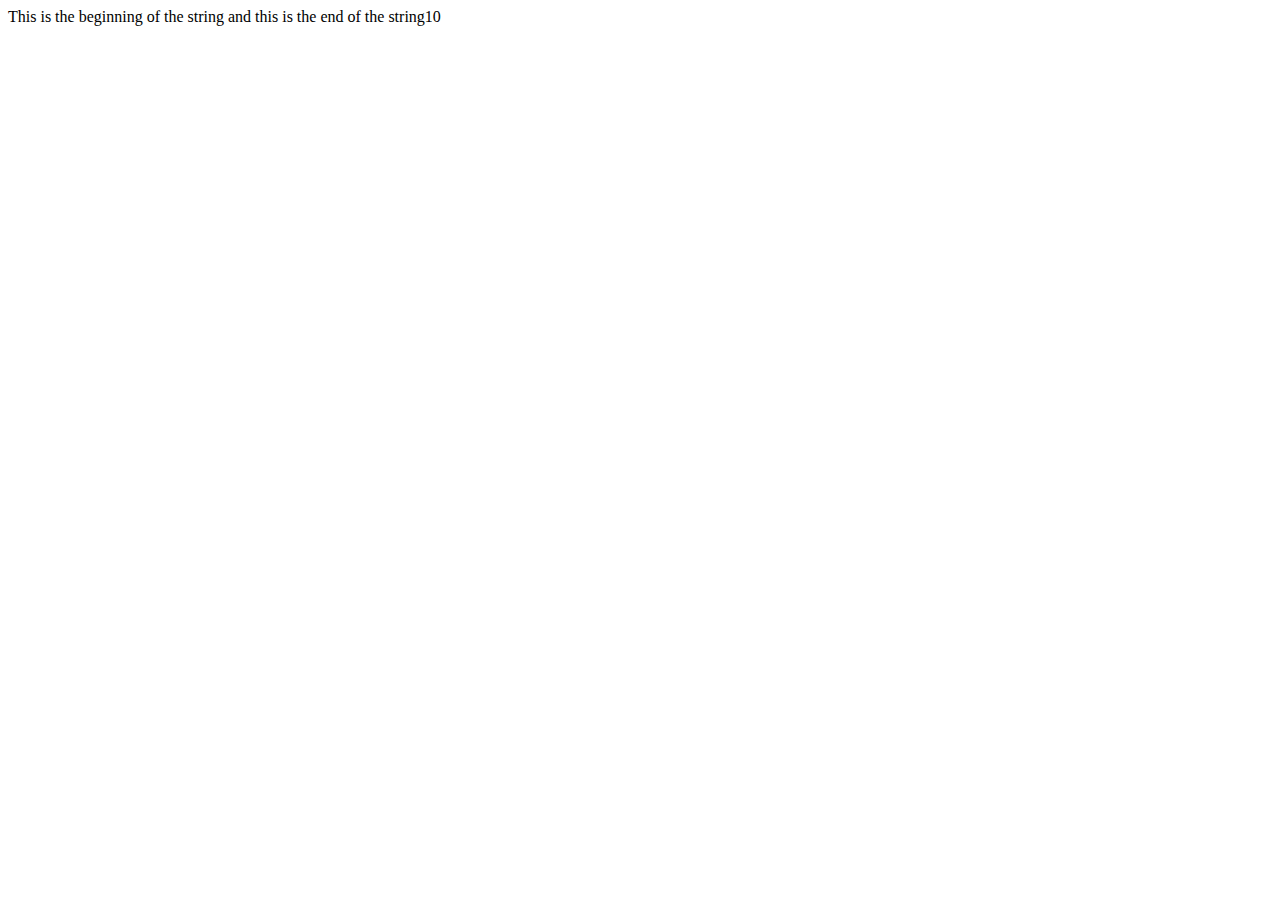
<file: Basic-JavaScript-Projects/index.html>
<!DOCTYPE html>

<html lang="en">

    <head>
        <title>JavaScript basics</title>
        <meta charset="utf-8">
        <script src="JS/main.js"></script>
    </head>

    <body>
        
    </body>

</html>
</file>
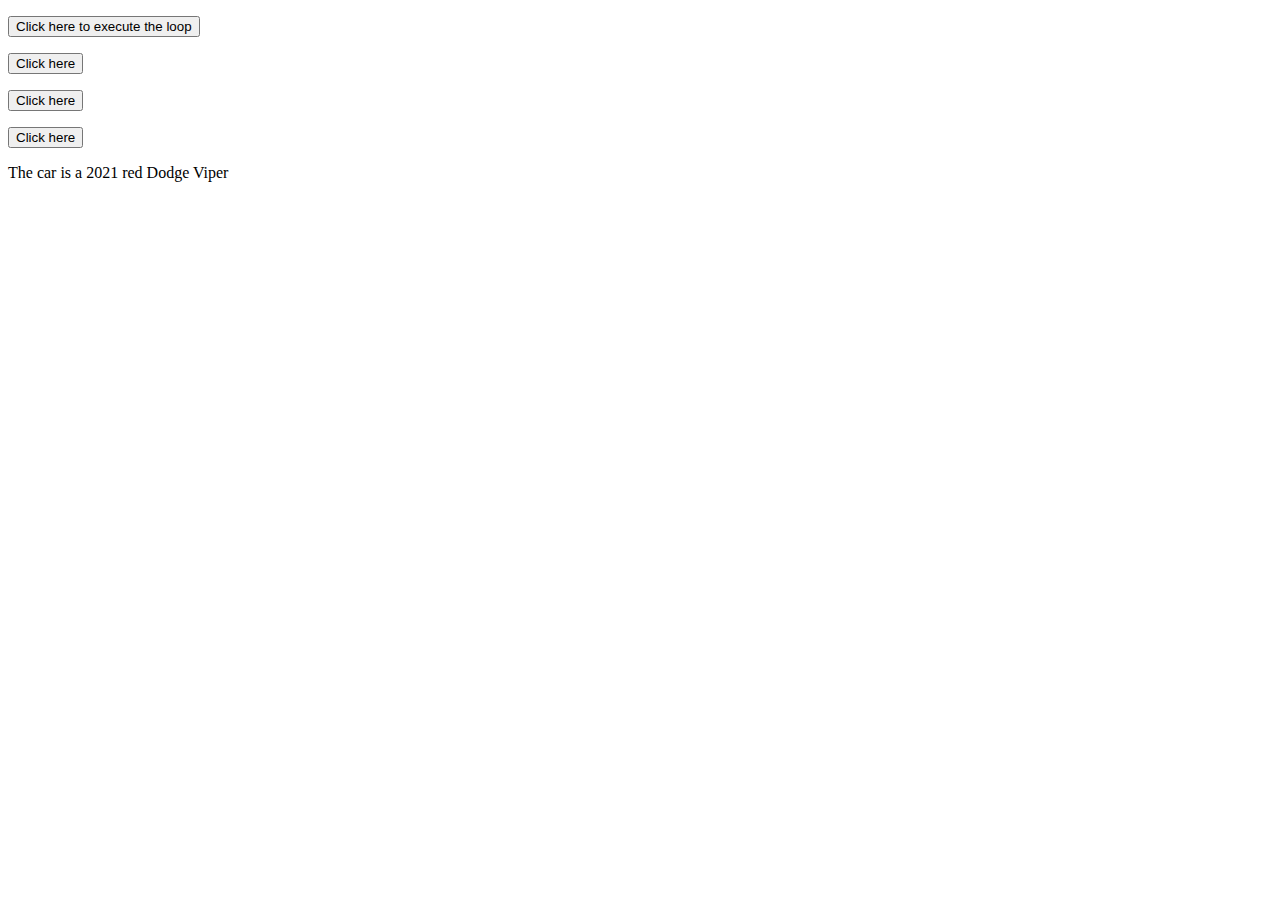
<file: Basic-JavaScript-Projects/Project10_loops_arrays/index.html>
<!DOCTYPE html>

<html lang="en">

    <head>
        <title>Loops</title>
        <meta charset="utf-8">
        <script src="JS/main.js" defer></script>
    </head>

    <body>
        <!-- While Loop -->
        <p id="Loop"></p>
        <button onclick="Call_Loop()">Click here to execute the loop</button>

        <!-- For Loop -->
        <p id="List_of_Instruments"></p>
        <button onclick="for_Loop()">Click here</button>

        <!-- Array -->
        <p id="Array"></p>
        <button onclick="array_Function()">Click here</button>

        <!-- Const -->
        <p id="Constant"></p>
        <button onclick="constant_Function()">Click here</button>

        <!-- Object -->
        <p id="Car_Object"></p>


    </body>

</html>
</file>
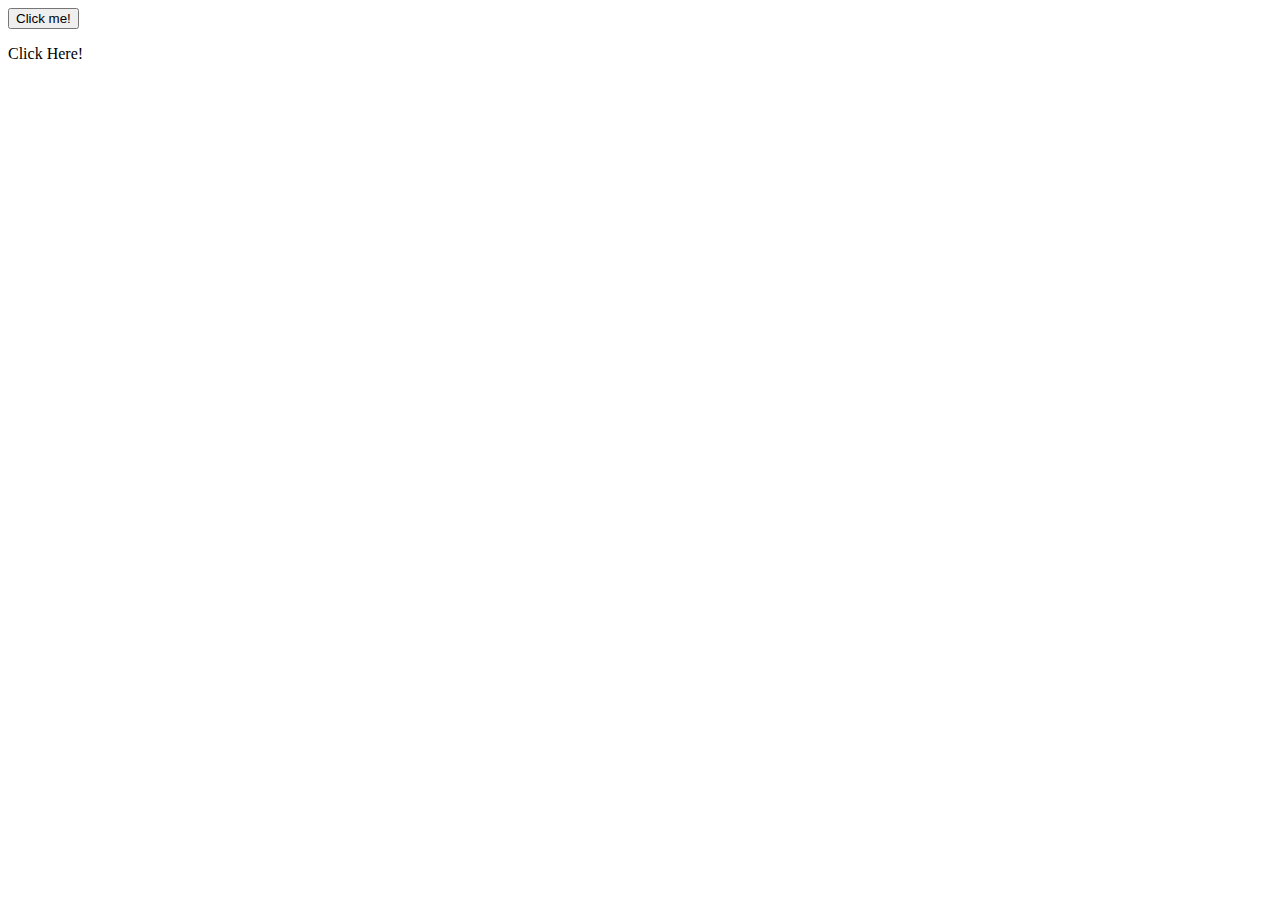
<file: Basic-JavaScript-Projects/Project2_functions/index.html>
<!DOCTYPE html>

<html lang="en">

    <head>
        <title>JavaScript basics</title>
        <meta charset="utf-8">
        <script src="JS/main.js"></script>
    </head>

    <body>
        <button onclick="My_First_Function()" id="Button_Text">
            Click me!
        </button>

        <p id="concat" onclick="myFunction()">Click Here!</p>
    </body>

</html>
</file>
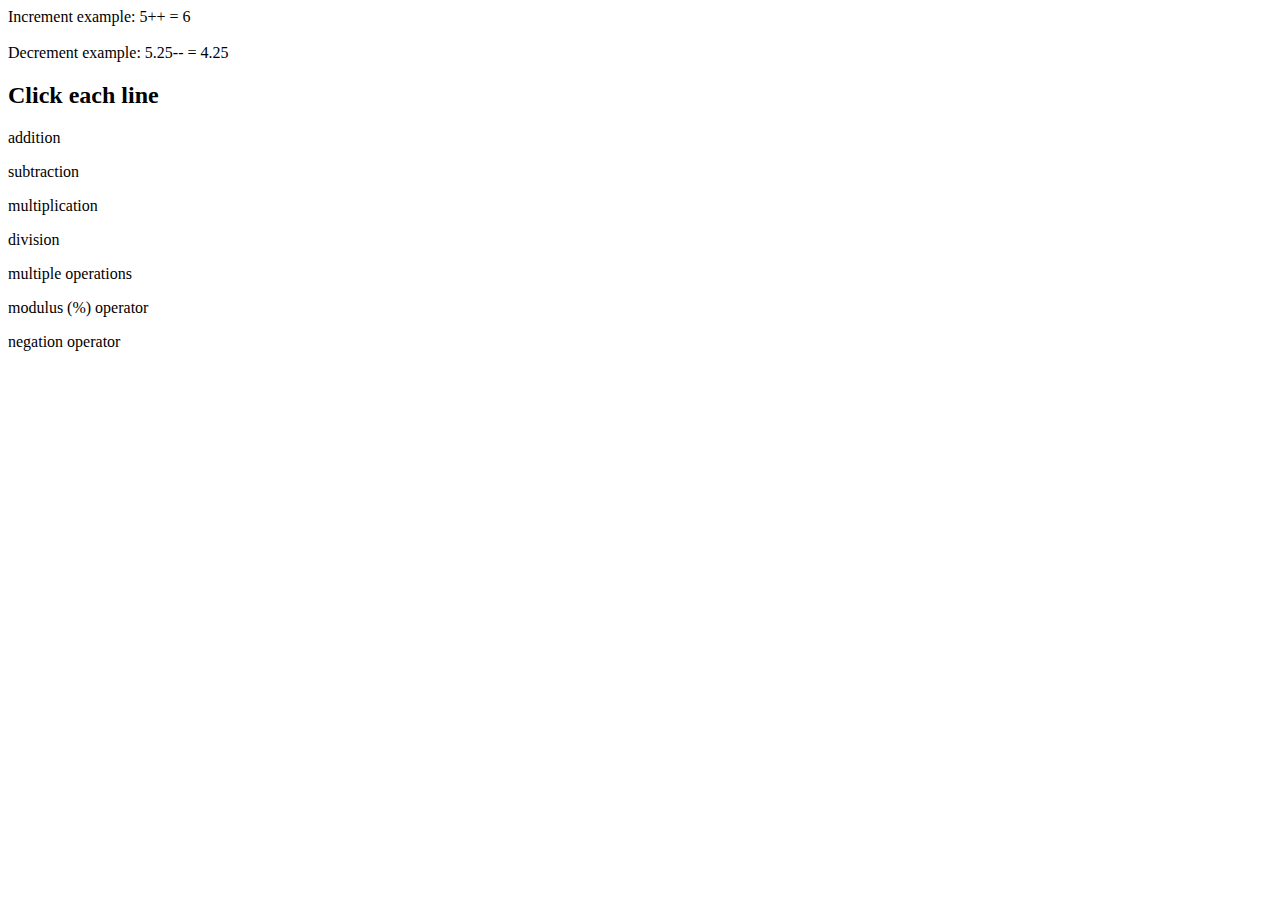
<file: Basic-JavaScript-Projects/Project3_math_operators/index.html>
<!DOCTYPE html>

<html lang="en">

    <head>
        <title>JS assignments</title>
        <meta charset="utf-8">
        <script src="JS/main.js"></script>
    </head>

    <body>
        <h2>Click each line</h2>
        <!-- Onclick event handler to call a function -->
        <p id="Math" onclick="addition_Function()">addition</p>
        <P id="Math2" onclick="subtraction_Function()">subtraction</P>
        <P id="Math3" onclick="multiplication()">multiplication</P>
        <p id="Math4" onclick="division()">division</p>
        <p id="Math5" onclick="multiple_operations()">multiple operations</p>
        <p id="Math6" onclick="modulus_operator()">modulus (%) operator</p>
        <p id="Math7" onclick="negation_operator()">negation operator</p>
    </body>

</html>
</file>
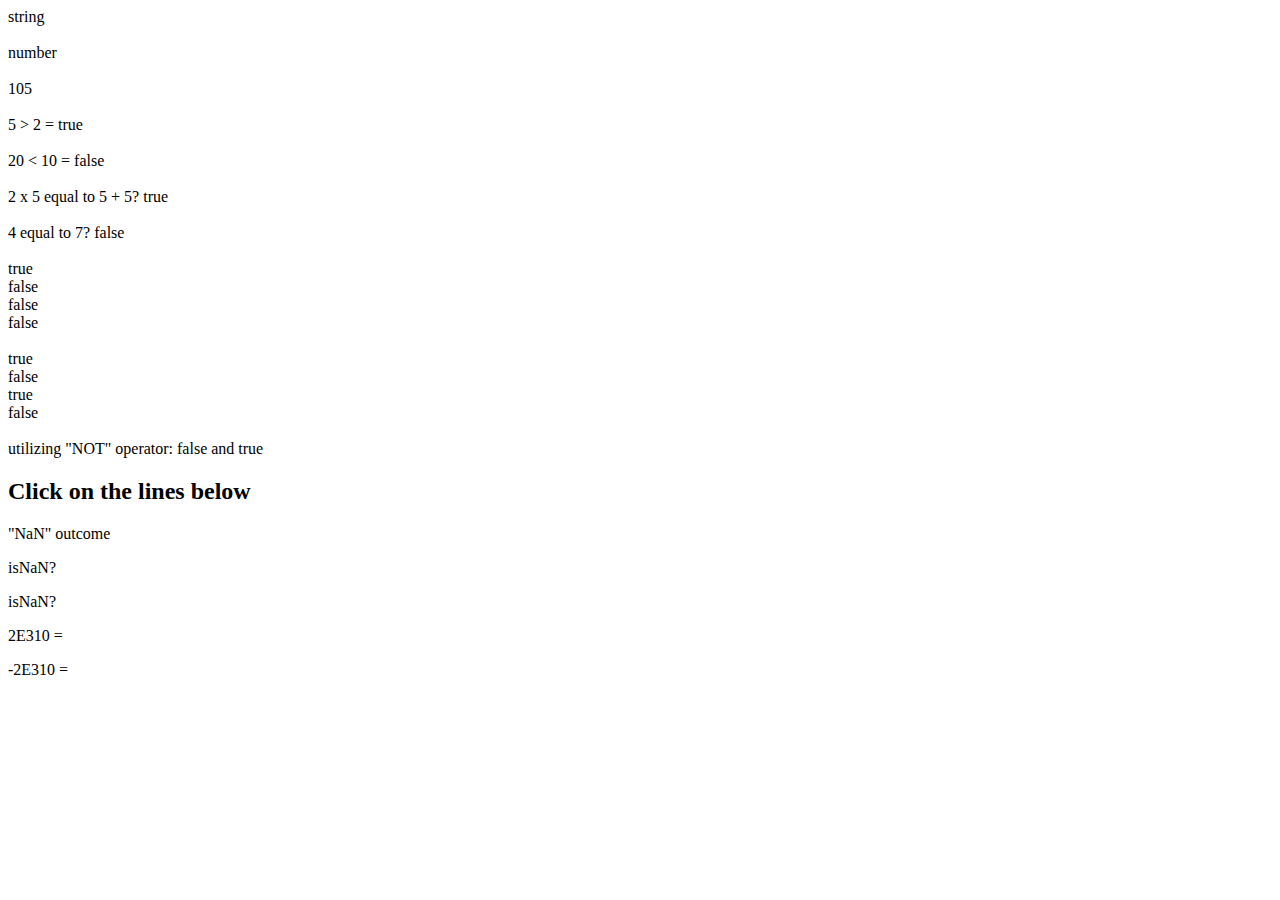
<file: Basic-JavaScript-Projects/Project5_comparisons_type_coercion/index.html>
<!DOCTYPE html>

<html lang="en">

    <head>
        <title>JS assignment</title>
        <meta charset="utf-8">
        <script src="JS/main.js"></script>
    </head>

    <body>
        <h2>Click on the lines below</h2>
        <p id="Test" onclick="NaN_Function()">"NaN" outcome</p>
        <p id="Test2" onclick="isNaN_True()">isNaN?</p>
        <p id="Test3" onclick="isNaN_False()">isNaN?</p>
        <p id="Test4" onclick="infinity()">2E310 =</p>
        <p id="Test5" onclick="infinity_minus()">-2E310 =</p>
    </body>

</html>
</file>
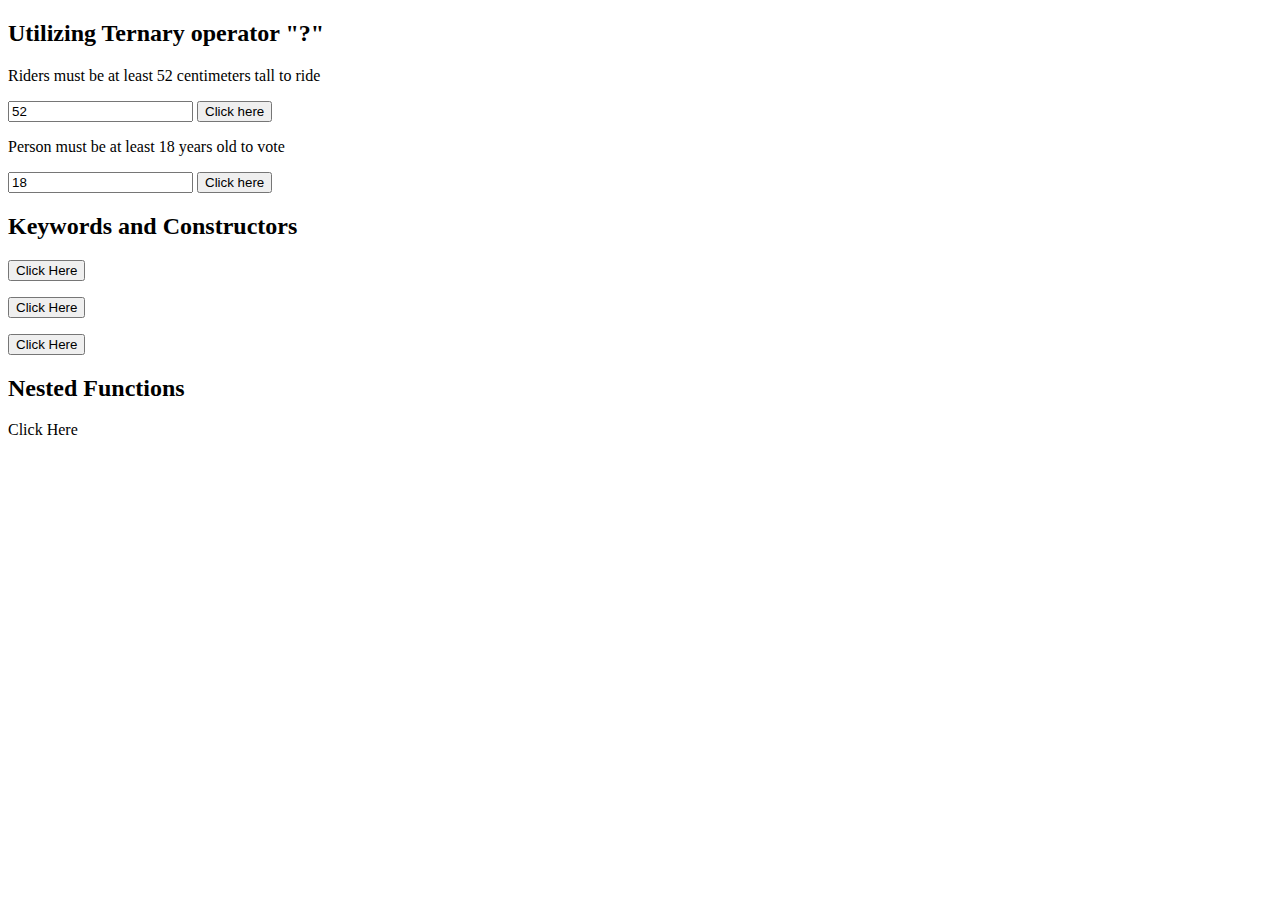
<file: Basic-JavaScript-Projects/Project6_ternary__operators_constructors/index.html>
<!DOCTYPE html>

<html lang="en">

    <head>
        <title>JS assignment</title>
        <meta charset="utf-8">
        <script src="JS/main.js"></script>
    </head>

    <body>
        <!--======================= Ternary operator =======================-->

        <h2>Utilizing Ternary operator "?"</h2>
        <p>Riders must be at least 52 centimeters tall to ride</p>
        <input id="Height" value="52" />
        <button onclick="Ride_Function()">Click here</button>
        <p id="Ride"></p>


        <p>Person must be at least 18 years old to vote</p>
        <input id="Age" value="18" />
        <button onclick="Vote_Function()">Click here</button>
        <p id="Vote"></p>

        <!--============================ END ===============================-->

        
        <!--=================== Keywords and Constructors ==================-->

        <h2>Keywords and Constructors</h2>
        <button onclick="myFunction()">Click Here</button>
        <p id="Keywords_and_Constructors"></p>

        <button onclick="myFunction2()">Click Here</button>
        <p id="New_and_This"></p>

        <button onclick="myFunction3()">Click Here</button>
        <p id="New_and_This2"></p>

        <!--============================ END ===============================-->


        <!--=======================Nested Functions=========================-->

        <h2>Nested Functions</h2>
        <p id="Nested_Function" onclick="count_Function()">Click Here</p>

        <!--============================ END ===============================-->



    </body>

</html>
</file>
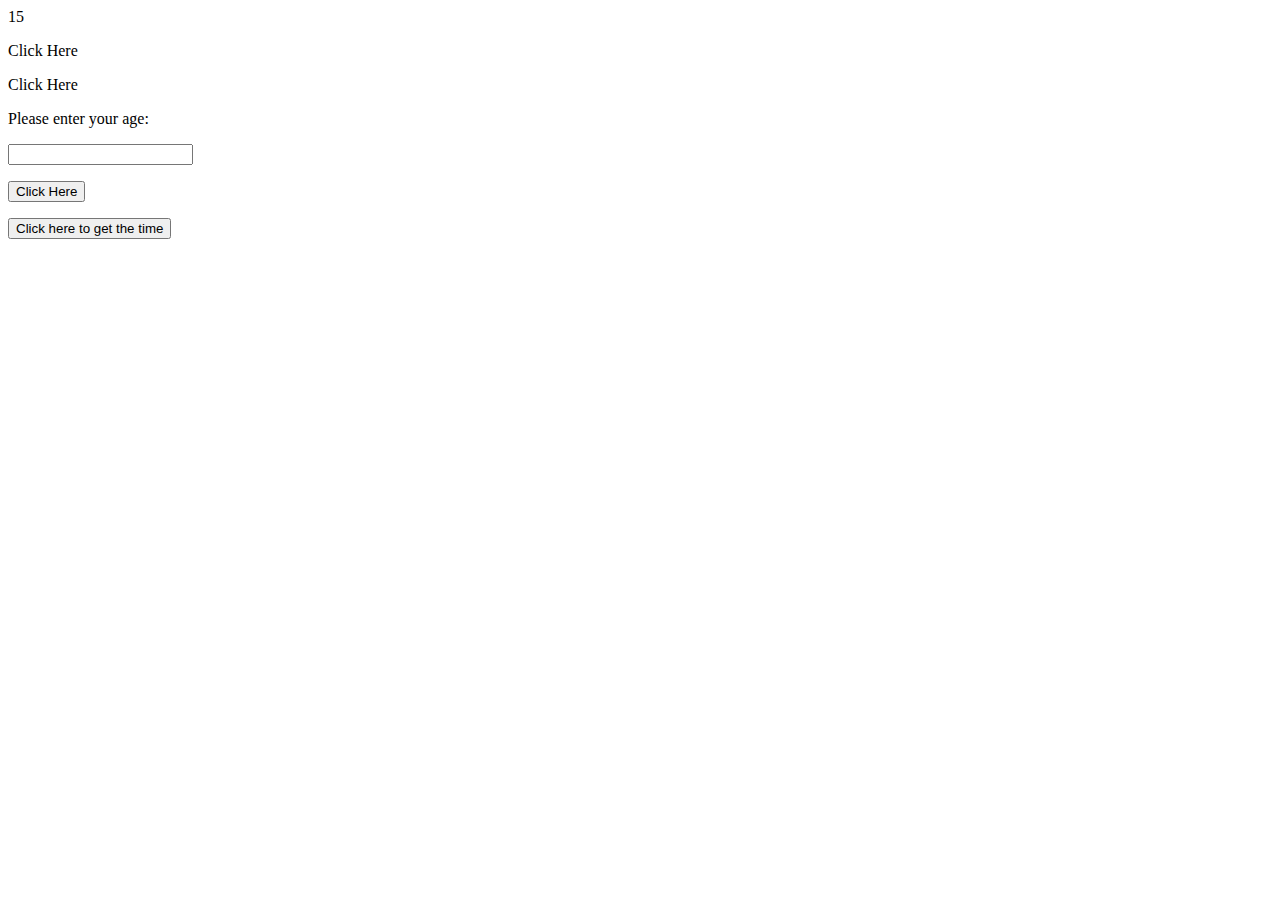
<file: Basic-JavaScript-Projects/Project7_scope_time_function/index.html>
<!DOCTYPE html>

<html lang="en">

    <head>
        <title>Local and Global variable</title>
        <meta charset="utf-8">
        <script src="JS/main.js"></script>
    </head>

    <body>

        <p id="time" onclick="time_Function()">Click Here</p>

        <p id="hello" onclick="myFunction()">Click Here</p>

        <p>Please enter your age:</p>
        <input id="Age" value="" />
        <p id="vote"></p>
        <button onclick="vote_Function()">Click Here</button>

        <p id="Time_of_day"></p>
        <button onclick="Time_function()">Click here to get the time</button>

    </body>

</html>
</file>
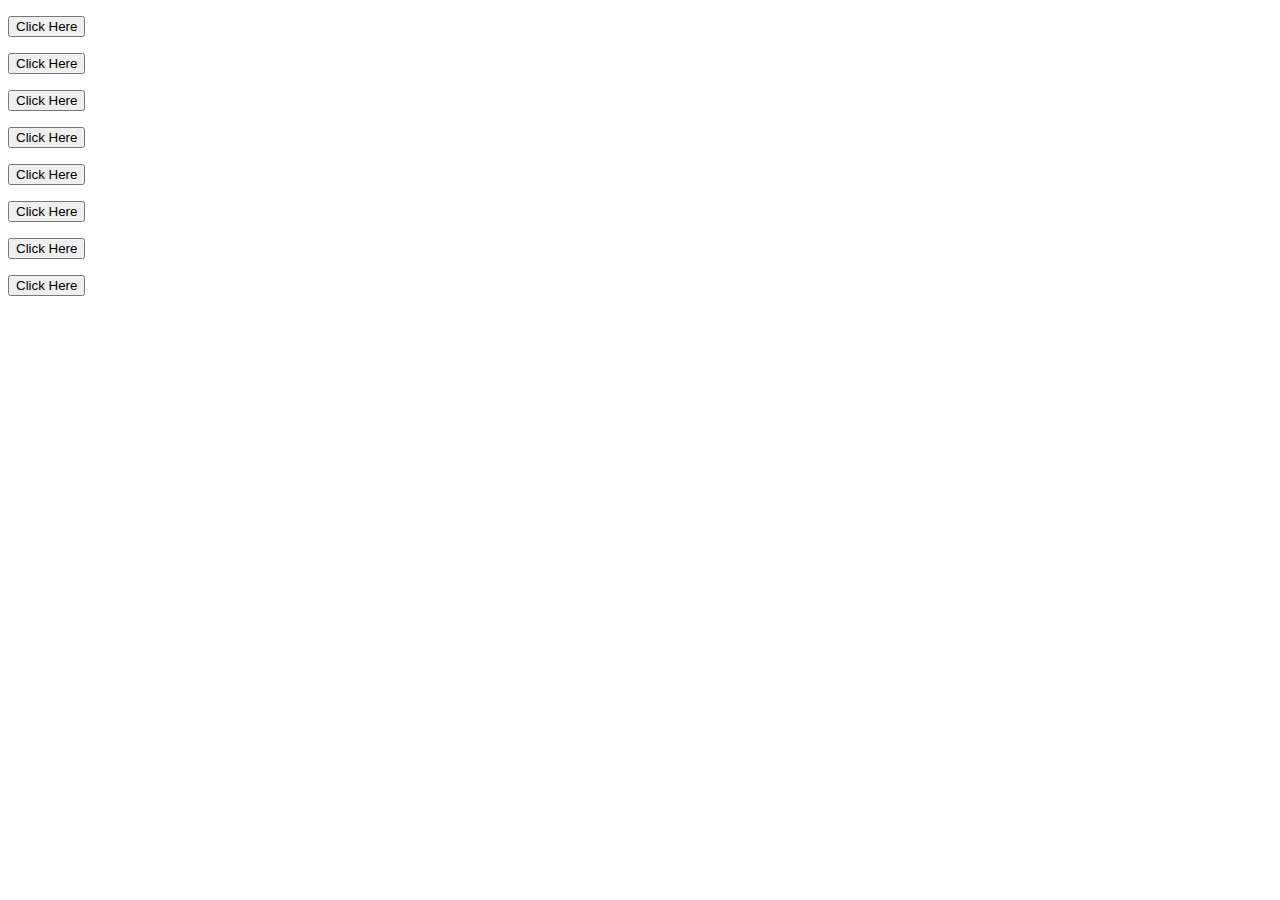
<file: Basic-JavaScript-Projects/Project8_string_methods/index.html>
<!DOCTYPE html>

<html lang="en">

    <head>
        <title>String methods</title>
        <meta charset="utf-8">
        <script src="JS/main.js"></script>
    </head>

    <body>

        <!-- concat() Method -->
        <p id="Concatenate"></p>
        <button onclick="Connect()">Click Here</button>

        <!-- slice() method -->
        <p id="Section"></p>
        <button onclick="slice_Method()">Click Here</button>

        <!-- toUpperCase() Method -->
        <p id="Upper"></p>
        <button onclick="Upper_Case()">Click Here</button>

        <!-- search() Method-->
        <p id="Search"></p>
        <button onclick="search_Method()">Click Here</button>

        <!-- toString() Method-->
        <p id="Number"></p>
        <button onclick="string_Method()">Click Here</button>

        <!-- toPrecision() Method -->
        <p id="Precision"></p>
        <button onclick="precision_Method()">Click Here</button>

        <!-- toFixed() Method -->
        <p id="toFixed"></p>
        <button onclick="toFixed_Method()">Click Here</button>

        <!-- valueOf() Method-->
        <p id="value"></p>
        <button onclick="valueOf_Method()">Click Here</button>

    

    </body>

</html>
</file>
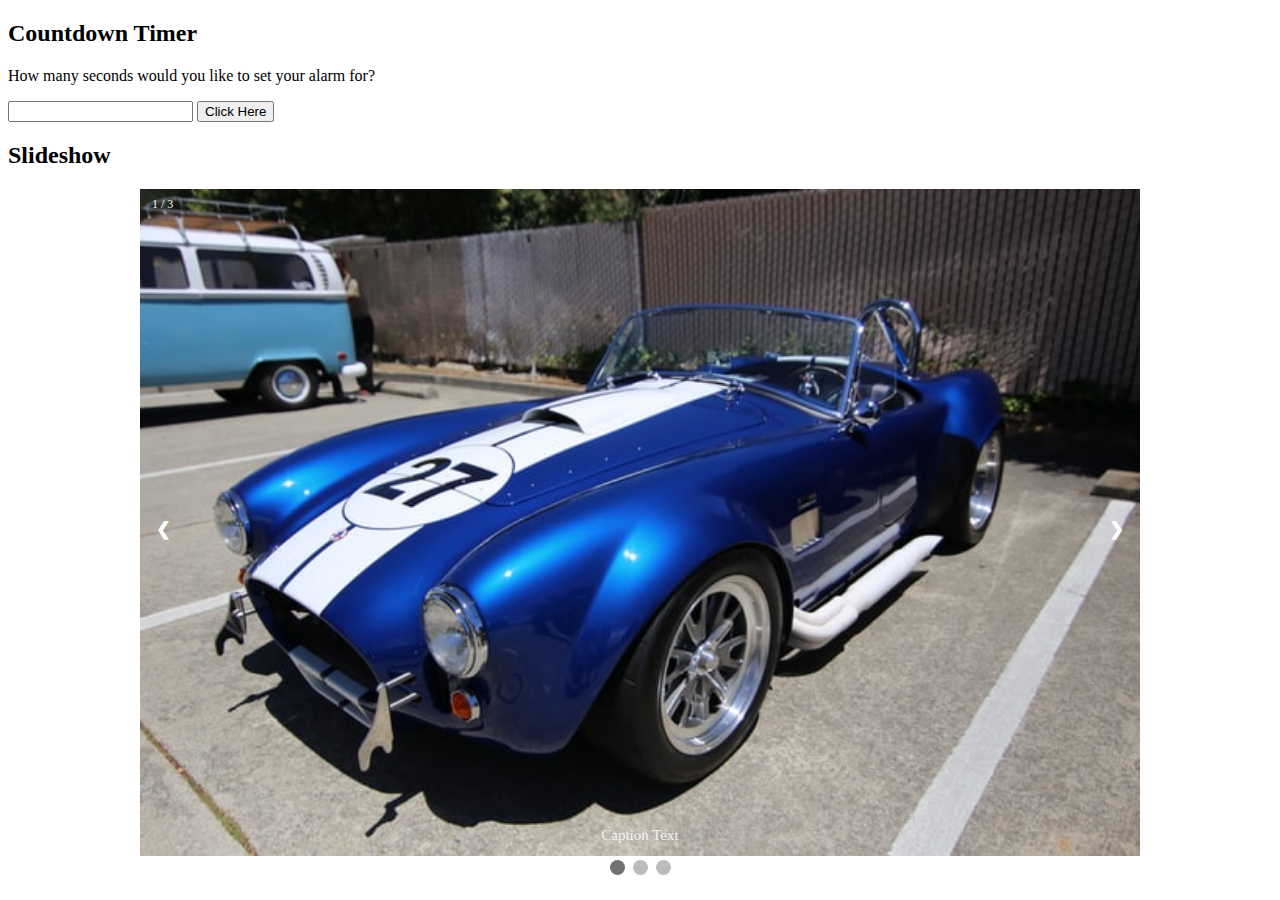
<file: Basic-JavaScript-Projects/Project9_countdown_slideshow/index.html>
<!DOCTYPE html>

<html lang="en">

    <head>
        <title>Countdown and Slideshow</title>
        <meta charset="utf-8">
        <link rel="stylesheet" type="text/css" href="CSS/main.css">
    </head>

    <body>

        <!-- Countdown timer alert -->
        <h2>Countdown Timer</h2>
        <p>How many seconds would you like to set your alarm for?</p>
        <input id="seconds" value="" />
        <button onclick="countdown()">Click Here</button>
        <p id="timer"></p>
        <!-- End of Countdown timer alert -->


        <h2>Slideshow</h2>
        <!-- Slideshow container -->
        <div class="slideshow-container">


                    <!-- Full-width images with number and caption text -->
                    <!-- Image 1 -->
                    <div class="mySlides fade">

                        <div class="numbertext">1 / 3</div>
                        <img src="Images/car1.jpg" style="width:100%">
                        <div class="text">Caption Text</div>

                    </div>


                    <!-- Image 2 -->
                    <div class="mySlides fade">

                        <div class="numbertext">2 / 3</div>
                        <img src="Images/car2.jpg" style="width:100%">
                        <div class="text">Caption Two</div>

                    </div>


                    <!-- Image 3 -->
                    <div class="mySlides fade">

                        <div class="numbertext">3 / 3</div>
                        <img src="Images/car3.jpg" style="width:100%">
                        <div class="text">Caption Three</div>

                    </div>


                    <!-- Next and previous buttons -->
                    <a class="prev" onclick="plusSlides(-1)">&#10094;</a>
                    <a class="next" onclick="plusSlides(1)">&#10095;</a>


        </div>


        <!-- The dots/circles -->
        <div style="text-align:center">

            <span class="dot" onclick="currentSlide(1)"></span>
            <span class="dot" onclick="currentSlide(2)"></span>
            <span class="dot" onclick="currentSlide(3)"></span>

        </div>
        

        <script src="JS/main.js"></script>
    </body>

</html>
</file>
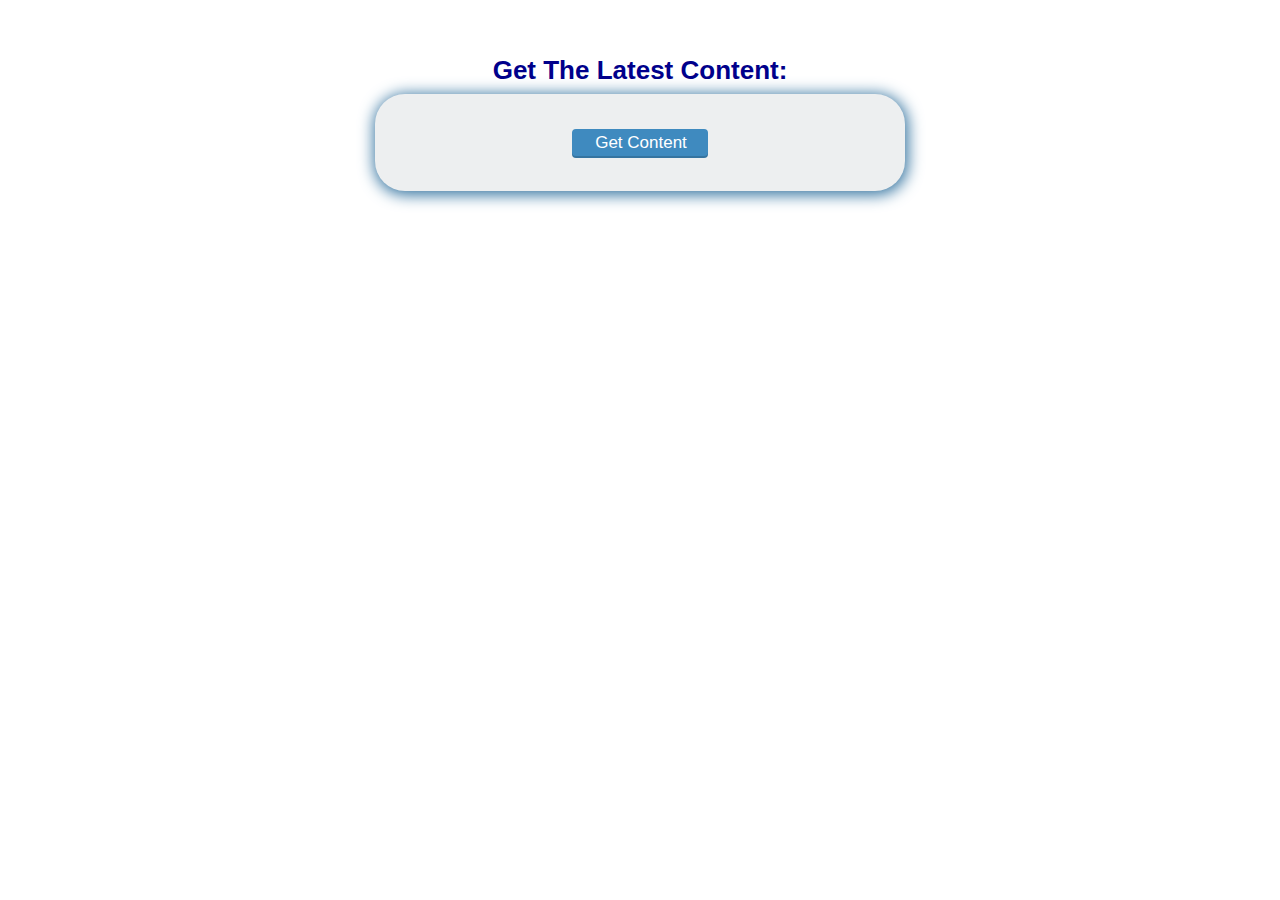
<file: AJAX/ajax_basic.html>
<!DOCTYPE html>
<html lang="en">
    <head>
        <meta charset="utf-8">
        <title>Basic AJAX Demo</title>
		<link rel="stylesheet" href="style.css">
    </head>
    <body>
        <div class="main">
			<h2>Get The Latest Content:</h2>
			<div class='content' id="content">
				<input type="button" class="button" value="Get Content" id="btn_content" onclick="getContent();"/>
			</div>
            <script type="text/javascript">
                
                // STEP 1: setup the xml http request object
                var ajax = new XMLHttpRequest();

                // STEP 2: prepare the open ajax request
                ajax.open('GET', 'content.html');

                // STEP 3: define the ajax response callback method
                ajax.onreadystatechange = function() {
                    if (ajax.readyState = 4) {
                        document.getElementById('content').innerHTML = ajax.responseText;
                    }
                }

                // STEP 4: send the ajax request for data
                function getContent() {
                    ajax.send();
                    document.getElementById('btn_content').style.display = 'none'
                }

            </script>

        </div>
    </body>
</html>
</file>
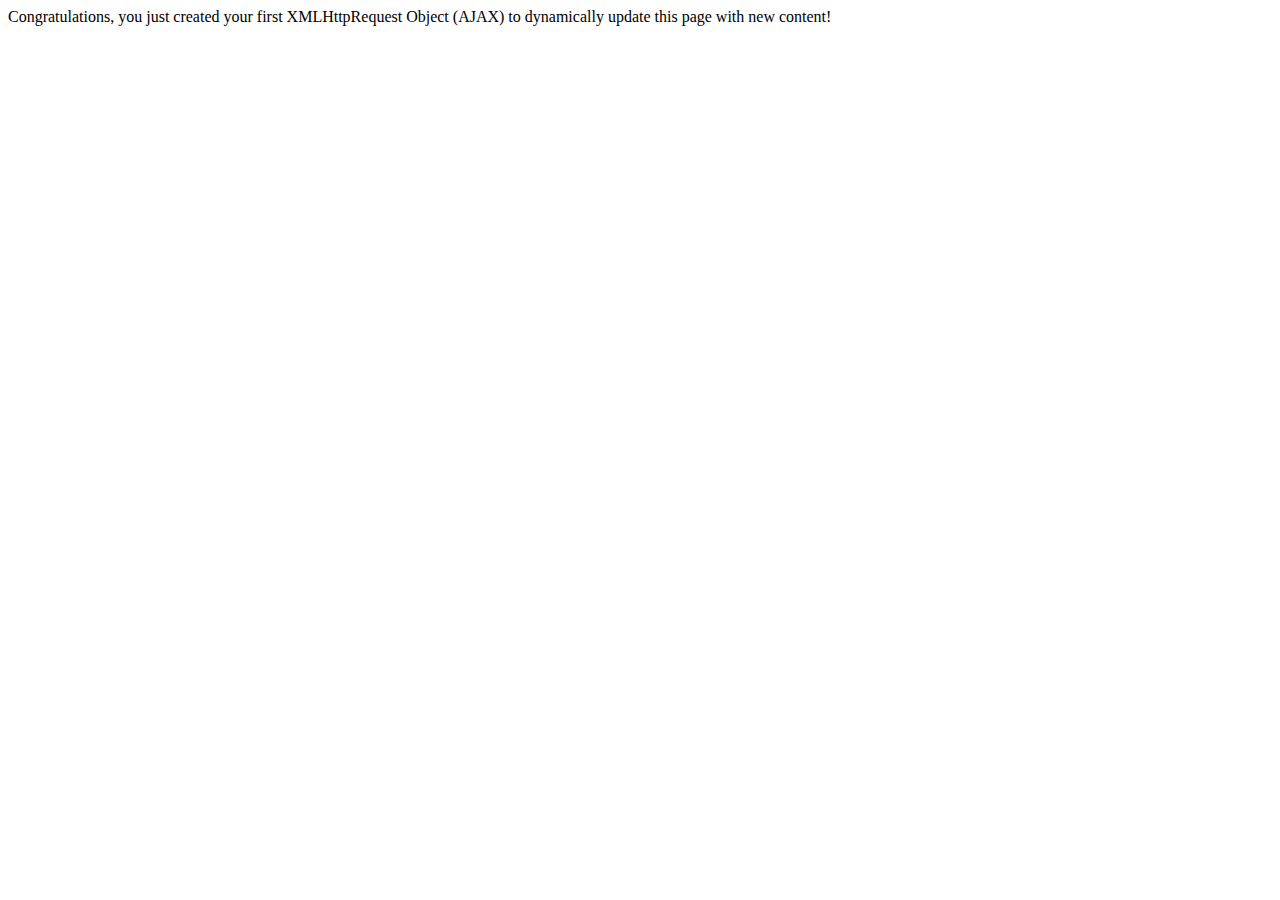
<file: AJAX/content.html>
<!DOCTYPE html>
<html lang="en">
    <head>
    </head>
    <body>
		Congratulations, you just created your first XMLHttpRequest Object (AJAX) to dynamically update this page with new content!
    </body>
</html>
</file>
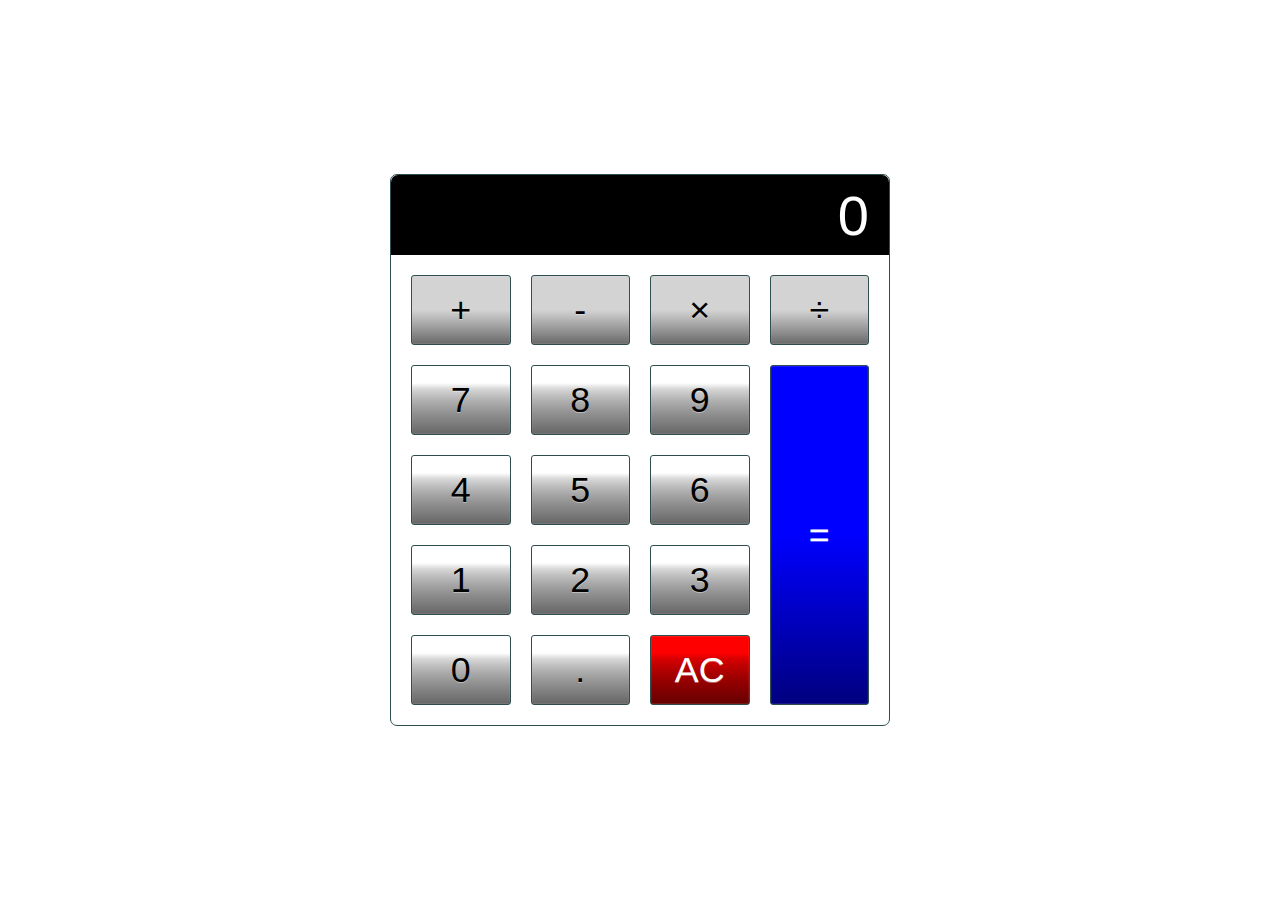
<file: Calculator/calculator.html>
<!DOCTYPE html>

<html lang="en">

    <head>
        <meta charset="utf-8">
        <title>Calculator</title>
        <meta name="description" content="A basic HTML, CSS and JavaScript Calculator">
        <meta name="author" content="Govdas">
        <!-- Link CSS File -->
        <link rel="stylesheet" href="css/Calculator_CSS.css">
        <!-- Link JavaScript File -->
        <script src="js/Calculator_Javascript.js" defer></script>
    </head>

    <body>

        <!-- This is the main div container that will display the calculator -->
        <div class="calculator">
            <!-- This input displays the result of the calculation -->
            <input type="text" class="calculator-screen" value="0" disabled>
            <!-- This section displays all buttons that a user can press to make a calculation -->
            <div class="calculator-keys">

                <button type="button" class="operator" value="+">+</button>
                <button type="button" class="operator" value="-">-</button>
                <button type="button" class="operator" value="*">&times;</button>
                <button type="button" class="operator" value="/">&divide;</button>

                <button type="button" value="7">7</button>
                <button type="button" value="8">8</button>
                <button type="button" value="9">9</button>

                <button type="button" value="4">4</button>
                <button type="button" value="5">5</button>
                <button type="button" value="6">6</button>

                <button type="button" value="1">1</button>
                <button type="button" value="2">2</button>
                <button type="button" value="3">3</button>

                <button type="button" value="0">0</button>
                <button type="button" class="decimal function" value=".">.</button>
                <button type="button" class="all-clear function" value="all-clear">AC</button>

                <button type="button" class="equal-sign operator" value="=">=</button>
                
            </div>
        </div>

    </body>

</html>
</file>
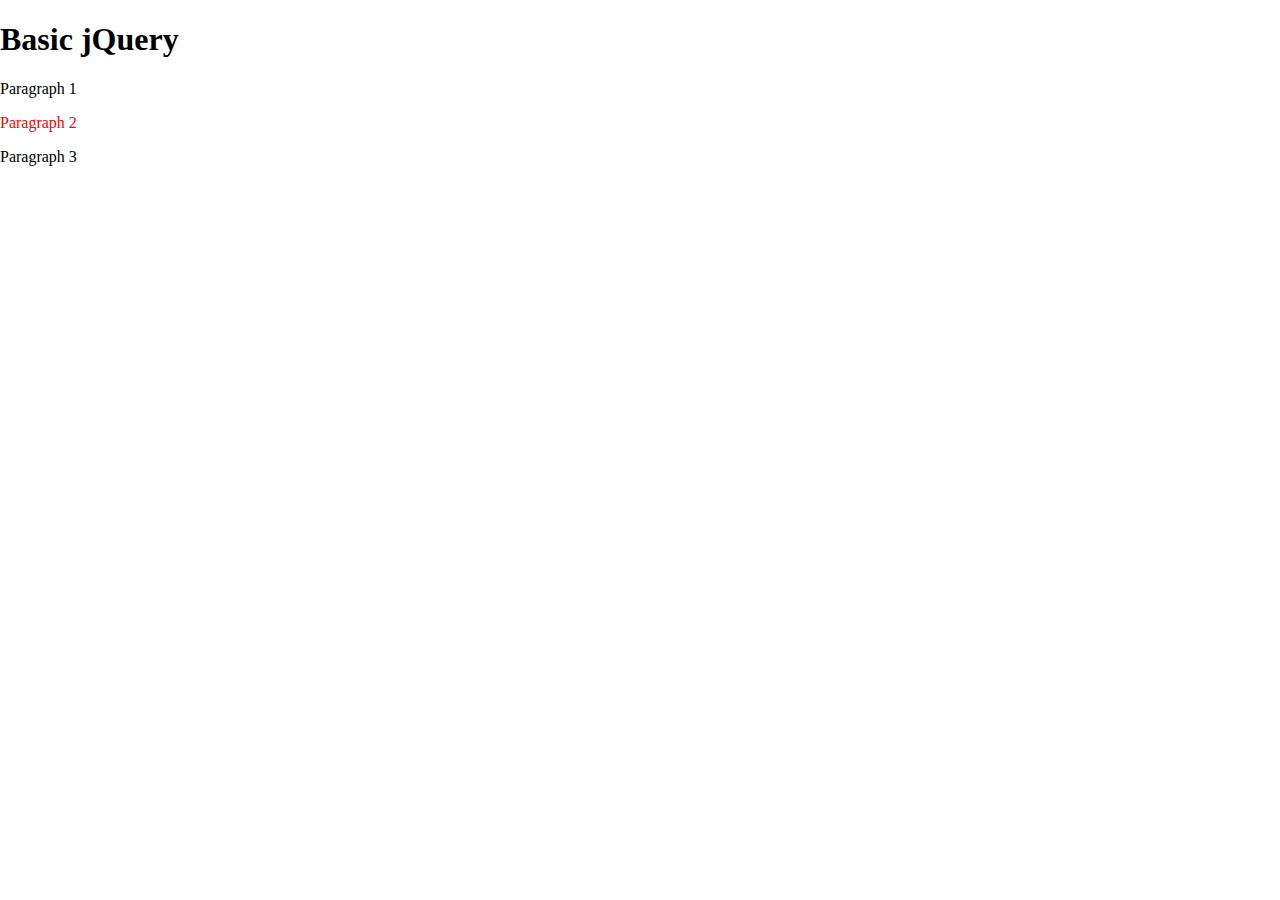
<file: jQuery/jQuery.html>
<!DOCTYPE html>

<html lang="en">

    <head>
        <!-- Link to the google APT jQuery files -->
        <script src="https://ajax.googleapis.com/ajax/libs/jquery/3.7.1/jquery.min.js"></script>
    </head>
    
    <script>
        
        $(document).ready(function() {
            $("html").append( //Selects the HTML element to append content
            //content to be added to the HTML element
                "<body>\
                    <div id='container'>\
                        <div id='inner'>\
                            <h1>Basic jQuery</h1>\
                            <p id='1'>Paragraph 1</p>\
                            <p id='2'>Paragraph 2</p>\
                            <p id='3'>Paragraph 3</p>\
                        </div>\
                    </div>\
                </body>"
            );
            //Using jQuery to add CSS to the HTML element with id = '2'
            $("#2").css({ "color": "red" });
            //Click function to slowly hide the h1 element when the element with
            //id = '3' is clicked
            $("#3").on( "click", function() {
                $('h1').hide( "slow" );
            });
            //Function to change paragraph content with id= '1' on mouseover
            $("#1").on( "mouseover", function() {
                document.getElementById('1').innerHTML = "The content of the paragraph 1 was changed on mouseover!";
            });
        });

    </script>
    

</html>
</file>
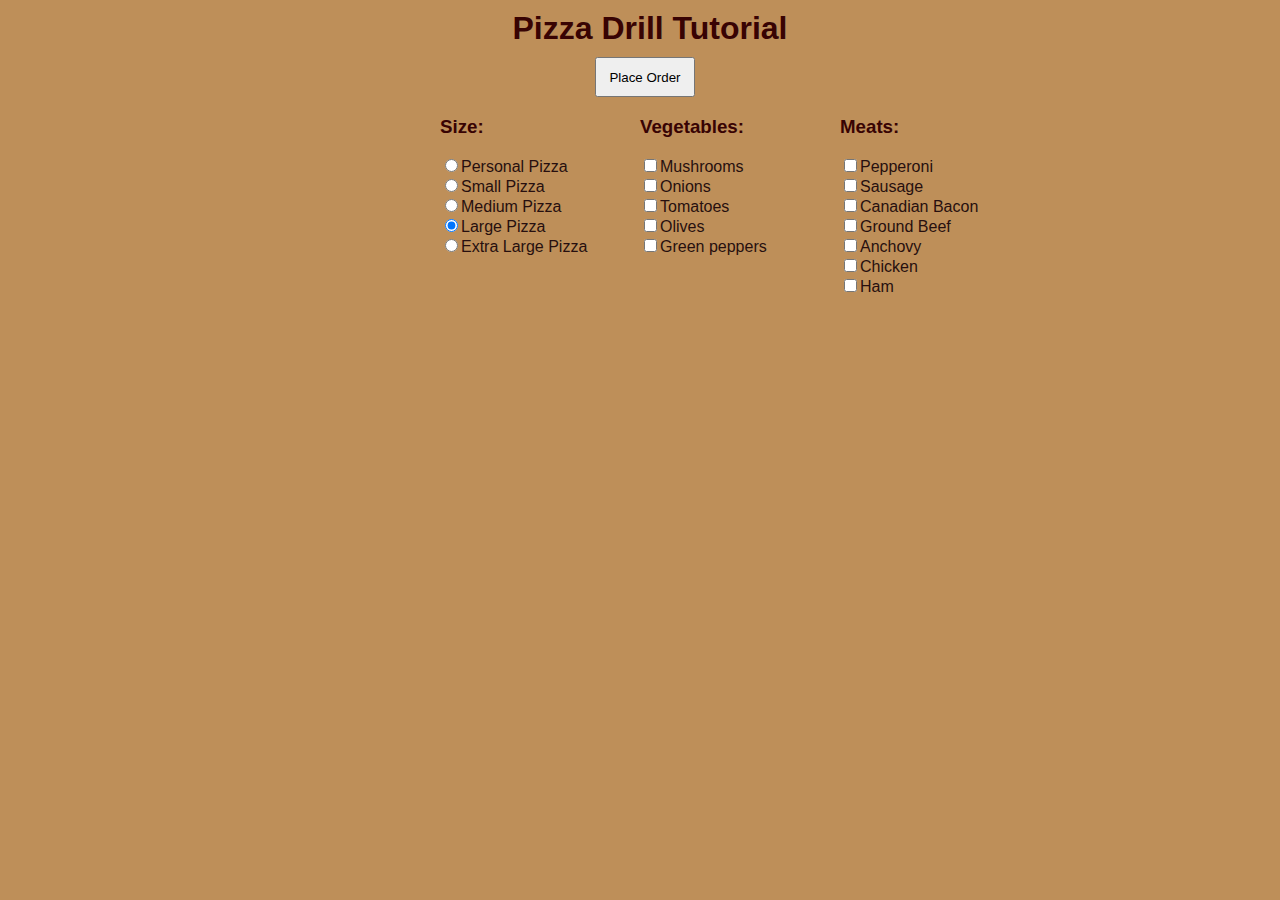
<file: Pizza_Project/Pizza.html>
<!DOCTYPE html>

<html lang="en">

    <head>
        <title>Pizza Drill Demo</title>
        <meta http-equiv="content-type" content="text/html; charset=utf-8">
        <meta content="width=device-width,initial-scale=1.0" name="viewport">
        <link rel="stylesheet" type="text/css" href="Pizza_CSS/Pizza.css">
        <script src="Pizza_JavaScript/Pizza.js" defer></script>
    </head>

    <body>

        <div id="menuBG">

            <h1 style="margin: 0 0px 0 20px; text-align: center;">Pizza Drill Tutorial</h1>
            <input id="btnOrder" type="button" onclick="getReceipt()" value="Place Order">

            <form id="frmMenu">

                <div class="menu left">
                    <h3>Size:</h3>

                    <input class="size" type="radio" name="Size"
                        value="Personal Pizza">Personal Pizza<br>

                    <input class="size" type="radio" name="Size"
                        value="Small Pizza">Small Pizza<br>

                    <input class="size" type="radio" name="Size"
                        value="Medium Pizza">Medium Pizza<br>

                    <input class="size" type="radio" name="Size"
                        value="Large Pizza" checked>Large Pizza<br>

                    <input class="size" type="radio" name="Size"
                     value="Extra Large Pizza">Extra Large Pizza<br>
                </div>

                <div class="menu middle">
                    <h3>Vegetables:</h3>

                    <input class="toppings" type="checkbox" name="Topping"
                        value="Mushrooms">Mushrooms<br>

                    <input class="toppings" type="checkbox" name="Topping"
                        value="Onions">Onions<br>

                    <input class="toppings" type="checkbox" name="Topping"
                        value="Tomatoes">Tomatoes<br>

                    <input class="toppings" type="checkbox" name="Topping"
                        value="Olives">Olives<br>

                    <input class="toppings" type="checkbox" name="Topping"
                        value="Green Peppers">Green peppers<br>
                </div>

                <div class="menu right">
                    <h3>Meats:</h3>

                    <input class="toppings" type="checkbox" name="Topping"
                        value="Pepperoni">Pepperoni<br>

                    <input class="toppings" type="checkbox" name="Topping"
                        value="Sausage">Sausage<br>

                    <input class="toppings" type="checkbox" name="Topping"
                        value="Canadian Bacon">Canadian Bacon<br>

                    <input class="toppings" type="checkbox" name="Topping"
                        value="Ground Beef">Ground Beef<br>

                    <input class="toppings" type="checkbox" name="Topping"
                        value="Anchovy">Anchovy<br>

                    <input class="toppings" type="checkbox" name="Topping"
                        value="Chicken">Chicken<br>

                    <input class="toppings" type="checkbox" name="Topping"
                        value="Ham">Ham<br>
                </div>

                <div id="cart">
                    <div id="showText"></div>
                    <div id="totalPrice"></div>
                </div>

            </form>

        </div>

    </body>

</html>
</file>
<file: Basic-JavaScript-Projects/Project9_countdown_slideshow/CSS/main.css>
* {box-sizing:border-box}

/* Slideshow container */
.slideshow-container {
    max-width: 1000px;
    position: relative;
    /* margin property, set to auto, used to horizontally center the element
    within its container. The element will then take up the specified width,
    and the remaining space will be split equally between the left and right margins */
    margin: auto;
}

/* Hide the images by default */
.mySlides {
    display: none;
}

/* Next & previous buttons */
.prev, .next {
    cursor: pointer;
    position: absolute;
    top: 50%;
    width: auto;
    margin-top: -22px;
    padding: 16px;
    color: white;
    font-weight: bold;
    font-size: 18px;
    transition: 0.6s ease;
    border-radius: 0 3px 3px 0;
    /* In web browsers, if you double-click on some text it will be
     selected/highlighted. This property can be used to prevent this */
    user-select: none;
}

/* Position the "next button" to the right */
.next {
    right: 0;
    border-radius: 3px 0 0 3px:
}

/* On hover, add a black background color with a little bit see-through */
.prev:hover, .next:hover {
    background-color: rgba(0,0,0,0.8);
}

/* Caption text */
.text {
    color: #f2f2f2;
    font-size: 15px;
    padding: 8px 12px;
    position: absolute;
    bottom: 8px;
    width: 100%;
    text-align: center;
}

/* Number text (1/3 etc) */
.numbertext {
    color: #f2f2f2;
    font-size: 12px;
    padding: 8px 12px;
    position: absolute;
    top: 0;
  }

  /* The dots/bullets/indicators */
.dot {
    cursor: pointer;
    height: 15px;
    width: 15px;
    margin: 0 2px;
    background-color: #bbb;
    border-radius: 50%;
    display: inline-block;
    transition: background-color 0.6s ease;
  }

  .active, .dot:hover {
    background-color: #717171;
  }
  
  /* Fading animation */
  .fade {
    animation-name: fade;
    animation-duration: 1.5s;
  }
  
  @keyframes fade {
    from {opacity: .4}
    to {opacity: 1}
  }
</file>
<file: AJAX/style.css>
@charset "UTF-8";

html, body, div, span, applet, object, iframe,
h1, h2, h3, h4, h5, h6, p, blockquote, pre,
a, abbr, acronym, address, big, cite, code,
del, dfn, em, img, ins, kbd, q, s, samp,
small, strike, strong, sub, sup, tt, var,
b, u, i, center,
dl, dt, dd, ol, ul, li,
fieldset, form, label, legend,
table, caption, tbody, tfoot, thead, tr, th, td,
article, aside, canvas, details, embed,
figure, figcaption, footer, header, hgroup,
menu, nav, output, ruby, section, summary,
time, mark, audio, video {
  margin: 0;
  padding: 0;
  border: 0;
  font: inherit;
  font-size: 100%;
  vertical-align: baseline;
}

html {
  line-height: 1;
}

body {
  background: #fff;
  padding: 50px 0 0;
  font-family: "Varela Round", "Helvetica Neue", Helvetica, Arial, sans-serif;
  font-size: 1.25em;
}

article, aside, details, figcaption, figure, footer, header, hgroup, input, label, .main, menu, nav, section, summary, .users {
  display: block;
}

h2 {
  margin: 0 auto;
  font-family: Helvetica, Arial, sans-serif;
  font-size: 1.3em;
  font-weight: 600;
  margin-bottom: 8px;
  color: darkblue;
  line-height: 1.2;
}

h3 {
  margin: 0 auto;
  font-size: .75em;
}

.main {
  margin: 0 auto;
}

.main h2 {
  margin-top: 5px;
  text-align: center;
}

.users {
  margin: 0 auto;
  width: 300px;
  border-radius: 30px;
  text-align: center;
  background-color: #edeff0;
  box-shadow: 1px 2px 15px 2px #3574a0;
}

.content {
  margin: 0 auto;
  padding:15px 15px;
  width: 500px;
  border-radius: 30px;
  text-align: center;
  background-color: #edeff0;
  box-shadow: 1px 2px 15px 2px #3574a0;
}

.button {
  background: #3f8abf;
  padding: 1px 18px 0 20px;
  margin: 20px auto;
  font-family: "Varela Round", "Helvetica Neue", Helvetica, Arial, sans-serif;
  font-size: .85em;
  color: white;
  font-weight: 500;
  border: 3px solid #3f8abf;
  outline: none;
  cursor: pointer;
  display: -moz-inline-stack;
  display: inline-block;
  vertical-align: middle;
  -webkit-border-radius: 4px;
  -moz-border-radius: 4px;
  -ms-border-radius: 4px;
  -o-border-radius: 4px;
  border-radius: 4px;
  -webkit-box-shadow: 0 2px 0 0 #3574a0;
  -moz-box-shadow: 0 2px 0 0 #3574a0;
  box-shadow: 0 2px 0 0 #3574a0;
  -webkit-transition: 0.3s;
  -moz-transition: 0.3s;
  -o-transition: 0.3s;
  transition: 0.3s;
}
.button:hover {
  background: #397cac;
  border-color: #397cac;
  -webkit-box-shadow: 0 2px 0 0 #2c6085;
  -moz-box-shadow: 0 2px 0 0 #2c6085;
  box-shadow: 0 2px 0 0 #2c6085;
}

input[type=text] {
  margin: 0 auto;
  width: 250px;
  font-size: .95em;
  text-align: center;
}

label {
	padding-top: 10px;
  margin-top: 20px;
  margin-bottom: 10px;
  color: darkblue;
  font-weight: 300;
}

textarea {
  width: 250px;
  font-size: .95em;
}

select {
  width: 250px;
  font-size: .95em;
}
</file>
<file: Calculator/css/Calculator_CSS.css>
html {
    font-size: 70%;
    box-sizing: border-box;
}

*, *::before, *::after {
    margin: 0;
    padding: 0;
    box-sizing: inherit;
}

.calculator {
    border: 1.2px solid darkslategray;
    border-radius: 7px;
    position: absolute;
    top: 50%;
    left: 50%;
    transform: translate(-50%, -50%);
    width: 500px;
}

.calculator-screen {
    width: 100%;
    font-size: 5rem;
    height: 80px;
    border: none;
    background-color: black;
    color: white;
    text-align: right;
    padding-right: 20px;
    padding-left: 20px;
    border-radius: 7px 7px 0px 0px;
}

button {
    height: 70px;
    border-radius: 3px;
    border: 1px solid darkslategray;
    background-color: transparent;
    font-size: 3.2rem;
    color: black;
    background-image: linear-gradient(to bottom, transparent, transparent, 50%, rgba(0,0,0,0.6));
    text-shadow: 0 1px rgba(255, 255, 255, .4);
    /*Each value below is separated by a comma ',' after the rgba values*/
    box-shadow: inset 0 0 0 1px rgba(255, 255, 255, .05),
    inset 0 1px 0 0 rgba(255, 255, 255, .05),
    inset 0 -1px 0 0 rgba(255, 255, 255, .05),
    0 1px 0 0 rgba(255, 255, 255, .05);
}

button:hover {
    background-color: #e1e1e1;
}

.operator {
    color: black;
    background-image: linear-gradient(to bottom, transparent, transparent 50%, rgba(0,0,0,0.5));
    background-color: lightgray;
}

.all-clear {
    background-color: red;
    border-color: darkslategray;
    color: #ffffff;
}

.equal-sign {
    background-color: blue;
    border-color: darkslategray;
    color: #fff;
    height: 100%;
    grid-area: 2/4/6/5;
}

.equal-sign:hover {
    background-color: darkblue;
}

.calculator-keys {
    display: grid;
    grid-template-columns: repeat(4, 1fr);
    grid-gap: 20px;
    padding: 20px;
}
</file>
<file: Pizza_Project/Pizza_CSS/Pizza.css>
body {
    background-color: rgb(190, 143, 89);
}

h1, h3 {
    font-family: Arial, Helvetica, sans-serif;
    color: rgb(56, 3, 3);
}

div {
    font-family: 'Gill Sans', 'Gill Sans MT', Calibri, 'Trebuchet MS', sans-serif;
    color: rgb(39, 15, 15);
}

#menuBG {
    width: 400px;
    height: 470px;
    margin: 10px auto;
}

#frmMenu {
    width: 600px;
    height: 200px;
}

#totalPrice {
    width: 200px;
    height: 190px;
    margin: 0 auto;
    float: right;
}

.left {
    width: 200px;
    height: 200px;
    float: left;
}

.middle {
    width: 200px;
    height: 200px;
    float: left;
}

.right {
    width: 200px;
    height: 200px;
    float: right;
}

#showText {
    width: 200px;
    height: 190px;
    margin: 0px auto;
    float: left;
}

#cart {
    top: 0; margin: 0px auto;
    width: 400px;
    height: 200px;
}

#btnOrder {
    margin: 10px 0px 0px 155px;
    width: 100px;
    height: 40px;
}
</file>
